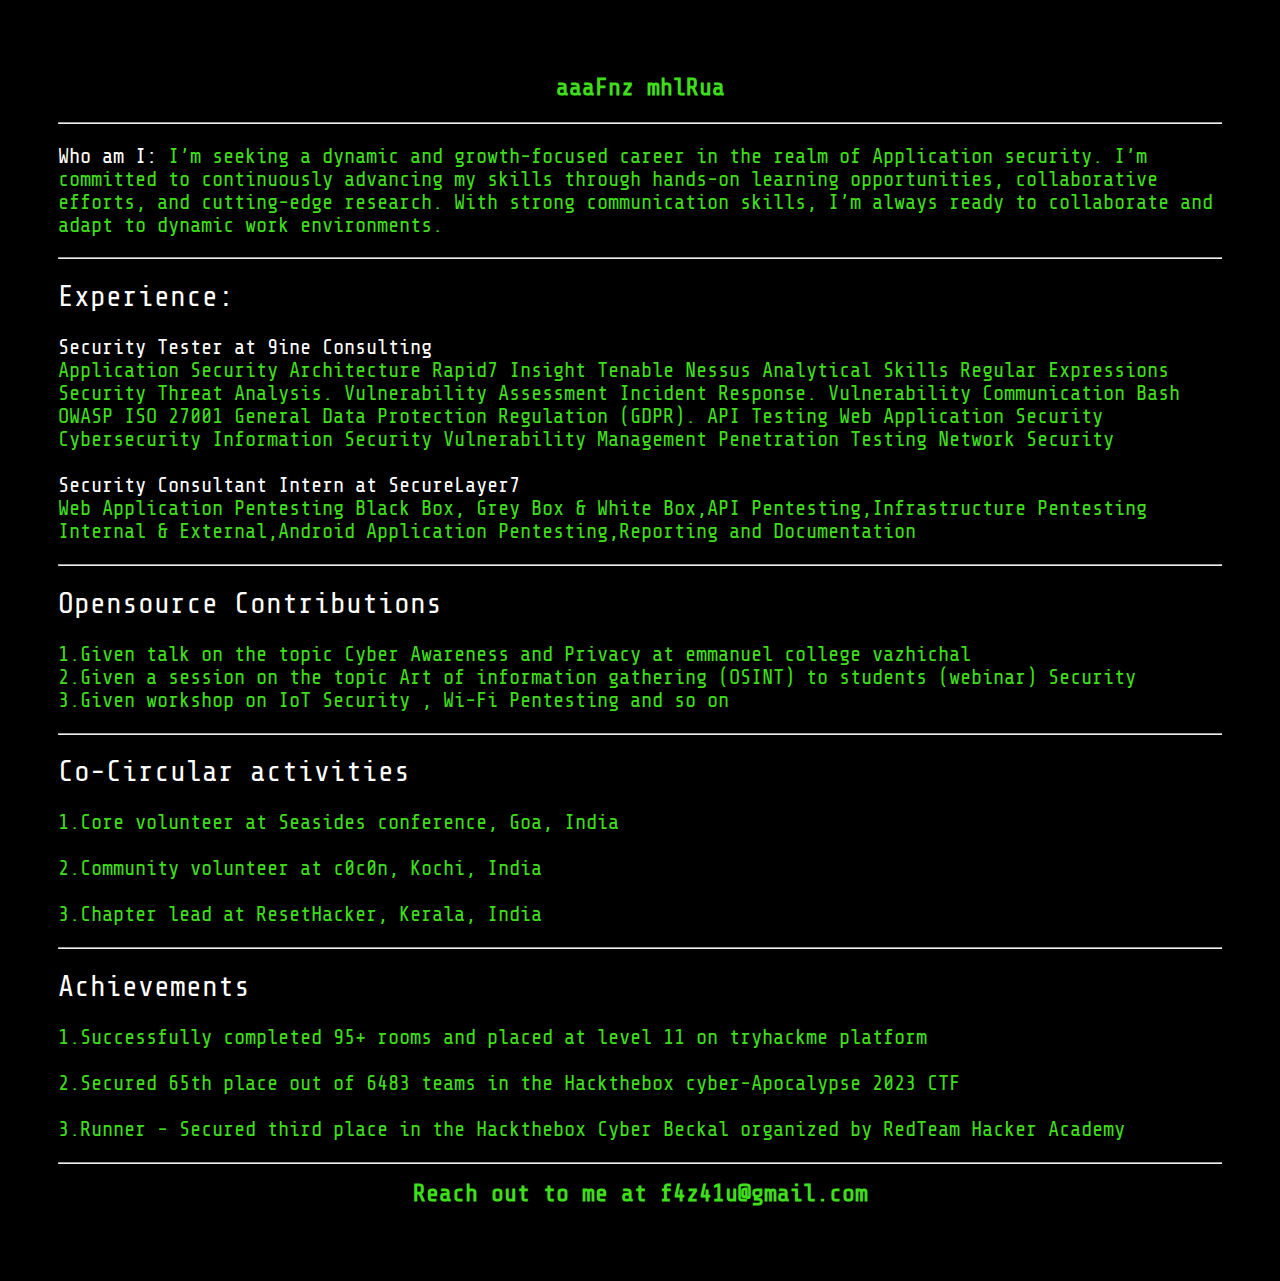
<file: index.html>
<!DOCTYPE html>
<html lang="en">
<head>
  <meta charset="UTF-8">
  <meta name="viewport" content="width=device-width, initial-scale=1.0">
  <title>Fazalu Rahman</title>
  <link rel="stylesheet" href="style.css">
 
  <script>
    
    document.addEventListener('DOMContentLoaded', function () {
      const originalName = "Fazalu Rahman";
      const h1Element = document.querySelector('h1');

      function shuffleString(str) {
        const arr = str.split('');
        for (let i = arr.length - 1; i > 0; i--) {
          const j = Math.floor(Math.random() * (i + 1));
          [arr[i], arr[j]] = [arr[j], arr[i]];
        }
        return arr.join('');
      }

      function updateHackerName() {
        h1Element.textContent = shuffleString(originalName);
      }

     
      const intervalId = setInterval(updateHackerName, 100);

     
      setTimeout(function () {
        clearInterval(intervalId); 
        h1Element.textContent = originalName;
      }, 1000); 
    });
  </script>
</head>
<body>
  <h1 class="main-head">Fazalu Rahman</h1>

  <p class="main-para">
    <hr>
  </p>

  <p class="main-para">
    <span class="head-span"> Who am I:</span>  I’m seeking a dynamic and growth-focused career in the realm of Application security. I’m committed to continuously advancing my skills through
    hands-on learning opportunities, collaborative efforts, and cutting-edge research. With strong communication skills, I’m always ready to collaborate
    and adapt to dynamic work environments.
  </p>

  <hr>

  <p class="main-para">
   <span class="main-span">Experience:</span>  <br> <br>
    <span class="head-span"> Security Tester at 9ine Consulting </span><br>
    Application Security Architecture Rapid7 Insight
    Tenable Nessus Analytical Skills Regular Expressions Security
    Threat Analysis. Vulnerability Assessment Incident Response.
    Vulnerability Communication Bash OWASP ISO 27001
    General Data Protection Regulation (GDPR). API Testing Web
    Application Security Cybersecurity Information Security
    Vulnerability Management Penetration Testing Network
    Security <br> <br>
    <span class="head-span">Security Consultant Intern at SecureLayer7</span> <br>
    Web Application Pentesting Black Box, Grey Box & White Box,API Pentesting,Infrastructure Pentesting Internal & External,Android Application Pentesting,Reporting and Documentation
  </p>
  <hr>
  
  <p class="main-para">
    <span class="main-span">Opensource Contributions</span>  <br> <br>
     
     1.Given talk on the topic Cyber Awareness and
     Privacy at emmanuel college vazhichal <br>
     2.Given a session on the topic Art of information
     gathering (OSINT) to students (webinar)
     Security <br>
     3.Given workshop on IoT Security , Wi-Fi Pentesting
     and so on
   </p>
   <hr>
   <p class="main-para">
    <span class="main-span">Co-Circular activities</span>  <br> <br>
     
     1.Core volunteer at Seasides conference, Goa, India <br> <br>
     2.Community volunteer at c0c0n, Kochi, India <br> <br>
     3.Chapter lead at ResetHacker, Kerala, India
   </p>
   <hr>
   <p class="main-para">
    <span class="main-span">Achievements</span>  <br> <br>
     
     1.Successfully completed 95+ rooms and placed at level 11 on tryhackme platform <br> <br>
     2.Secured 65th place out of 6483 teams in the Hackthebox cyber-Apocalypse 2023 CTF <br> <br>
     3.Runner - Secured third place in the Hackthebox Cyber Beckal organized by RedTeam Hacker Academy
   </p>
   <hr>
   <h1 class="main-head">Reach out to me at f4z41u@gmail.com</h1>
</body>
</html>
</file>
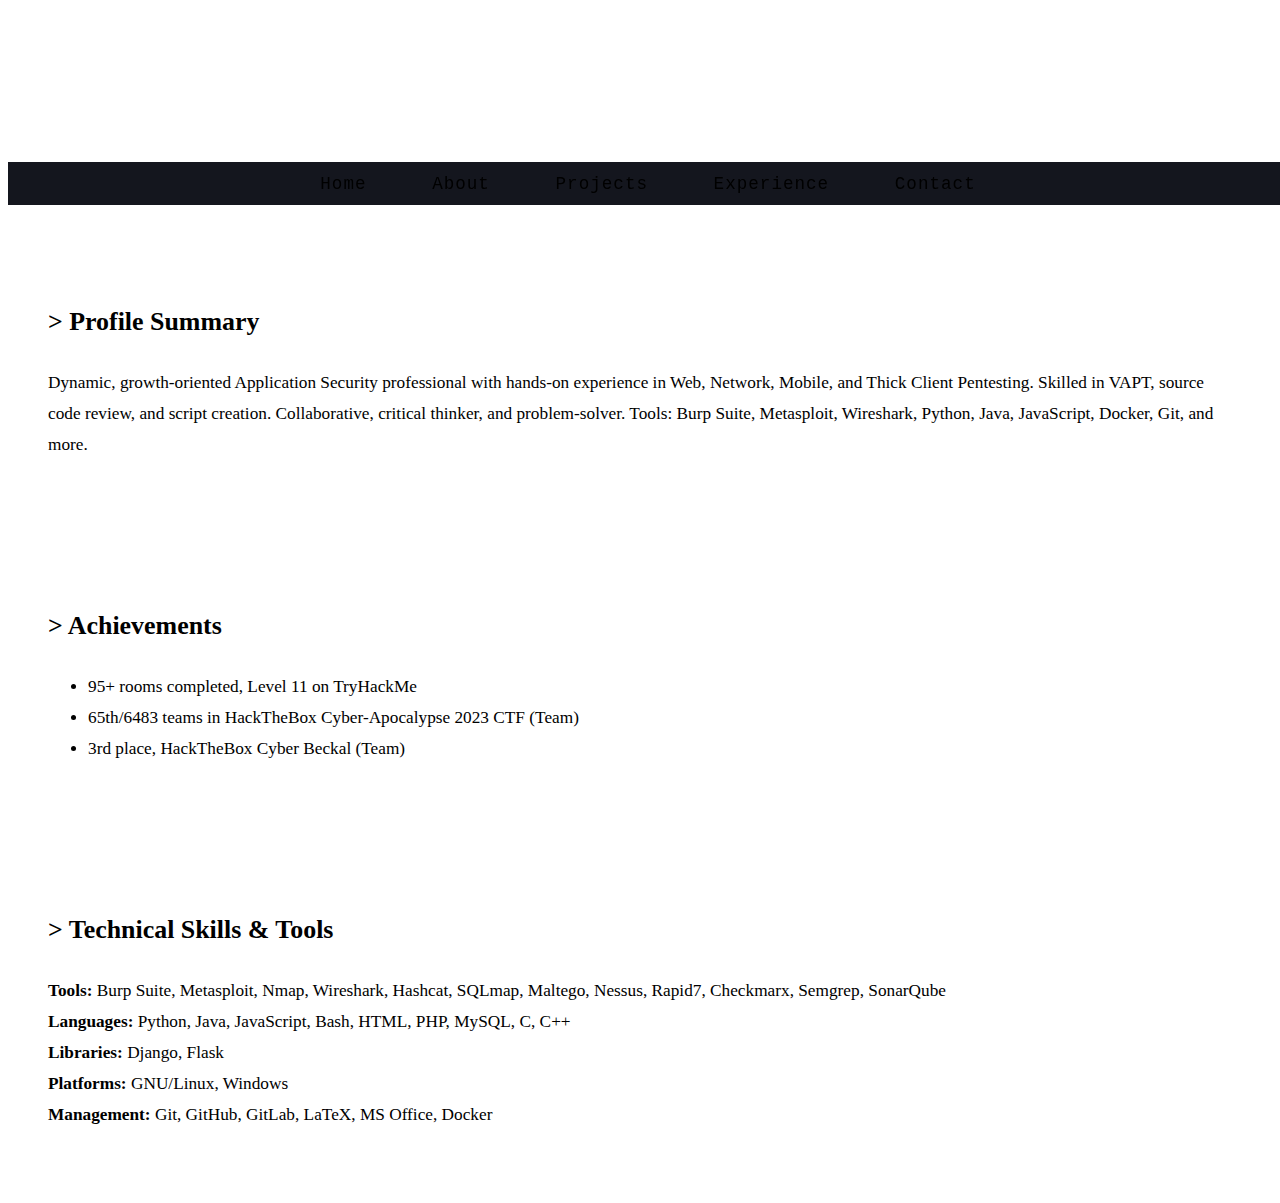
<file: about.html>
<!DOCTYPE html>
<html lang="en">
<head>
  <meta charset="UTF-8">
  <meta name="viewport" content="width=device-width, initial-scale=1.0">
  <title>About | Fazalu Rahman</title>
  <link rel="stylesheet" href="assets/style.css">
</head>
<body>
  <canvas id="matrix-bg"></canvas>
  <nav class="navbar">
    <a href="index.html">Home</a>
    <a href="about.html" class="active">About</a>
    <a href="projects.html">Projects</a>
    <a href="experience.html">Experience</a>
    <a href="contact.html">Contact</a>
  </nav>
  <div class="overlay">
    <main>
      <section class="profile-summary terminal">
        <h2>&gt; Profile Summary</h2>
        <p>Dynamic, growth-oriented Application Security professional with hands-on experience in Web, Network, Mobile, and Thick Client Pentesting. Skilled in VAPT, source code review, and script creation. Collaborative, critical thinker, and problem-solver. Tools: Burp Suite, Metasploit, Wireshark, Python, Java, JavaScript, Docker, Git, and more.</p>
      </section>
      <section class="achievements terminal">
        <h2>&gt; Achievements</h2>
        <ul>
          <li>95+ rooms completed, Level 11 on TryHackMe</li>
          <li>65th/6483 teams in HackTheBox Cyber-Apocalypse 2023 CTF (Team)</li>
          <li>3rd place, HackTheBox Cyber Beckal (Team)</li>
        </ul>
      </section>
      <section class="skills terminal">
        <h2>&gt; Technical Skills & Tools</h2>
        <div class="skills-grid">
          <div><strong>Tools:</strong> Burp Suite, Metasploit, Nmap, Wireshark, Hashcat, SQLmap, Maltego, Nessus, Rapid7, Checkmarx, Semgrep, SonarQube</div>
          <div><strong>Languages:</strong> Python, Java, JavaScript, Bash, HTML, PHP, MySQL, C, C++</div>
          <div><strong>Libraries:</strong> Django, Flask</div>
          <div><strong>Platforms:</strong> GNU/Linux, Windows</div>
          <div><strong>Management:</strong> Git, GitHub, GitLab, LaTeX, MS Office, Docker</div>
        </div>
      </section>
    </main>
  </div>
  <script src="assets/script.js"></script>
</body>
</html>
</file>
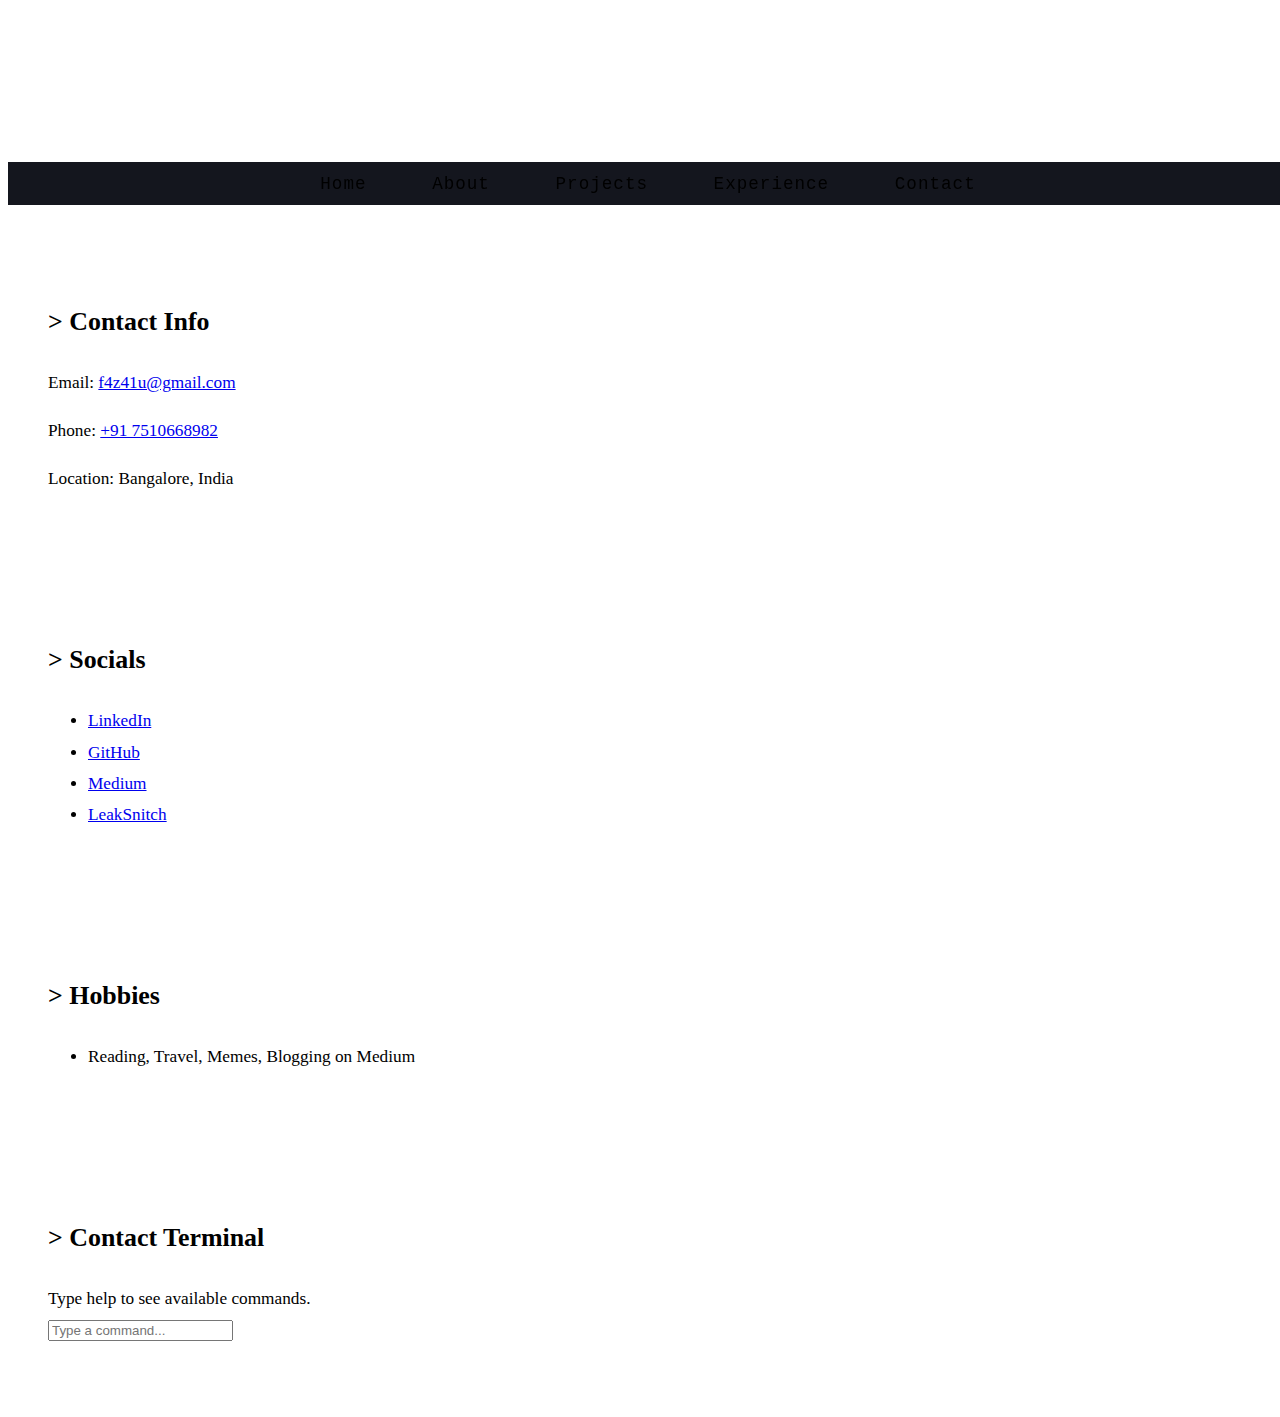
<file: contact.html>
<!DOCTYPE html>
<html lang="en">
<head>
  <meta charset="UTF-8">
  <meta name="viewport" content="width=device-width, initial-scale=1.0">
  <title>Contact | Fazalu Rahman</title>
  <link rel="stylesheet" href="assets/style.css">
</head>
<body>
  <canvas id="matrix-bg"></canvas>
  <nav class="navbar">
    <a href="index.html">Home</a>
    <a href="about.html">About</a>
    <a href="projects.html">Projects</a>
    <a href="experience.html">Experience</a>
    <a href="contact.html" class="active">Contact</a>
  </nav>
  <div class="overlay">
    <main>
      <section class="contact terminal">
        <h2>&gt; Contact Info</h2>
        <p>Email: <a href="mailto:f4z41u@gmail.com">f4z41u@gmail.com</a></p>
        <p>Phone: <a href="tel:+917510668982">+91 7510668982</a></p>
        <p>Location: Bangalore, India</p>
      </section>
      <section class="socials terminal">
        <h2>&gt; Socials</h2>
        <ul>
          <li><a href="https://www.linkedin.com/in/fazalu-rahman/" target="_blank">LinkedIn</a></li>
          <li><a href="https://github.com/f4z41u" target="_blank">GitHub</a></li>
          <li><a href="https://medium.com/@f4z41u" target="_blank">Medium</a></li>
          <li><a href="https://www.leaksnitch.com/" target="_blank">LeakSnitch</a></li>
        </ul>
      </section>
      <section class="hobbies terminal">
        <h2>&gt; Hobbies</h2>
        <ul>
          <li>Reading, Travel, Memes, Blogging on Medium</li>
        </ul>
      </section>
      <section class="terminal-form terminal">
        <h2>&gt; Contact Terminal</h2>
        <div id="fake-terminal">
          <div class="terminal-output">Type <span class="cmd">help</span> to see available commands.</div>
          <input type="text" id="terminal-input" autocomplete="off" placeholder="Type a command..." />
        </div>
      </section>
    </main>
  </div>
  <script src="assets/script.js"></script>
</body>
</html>
</file>
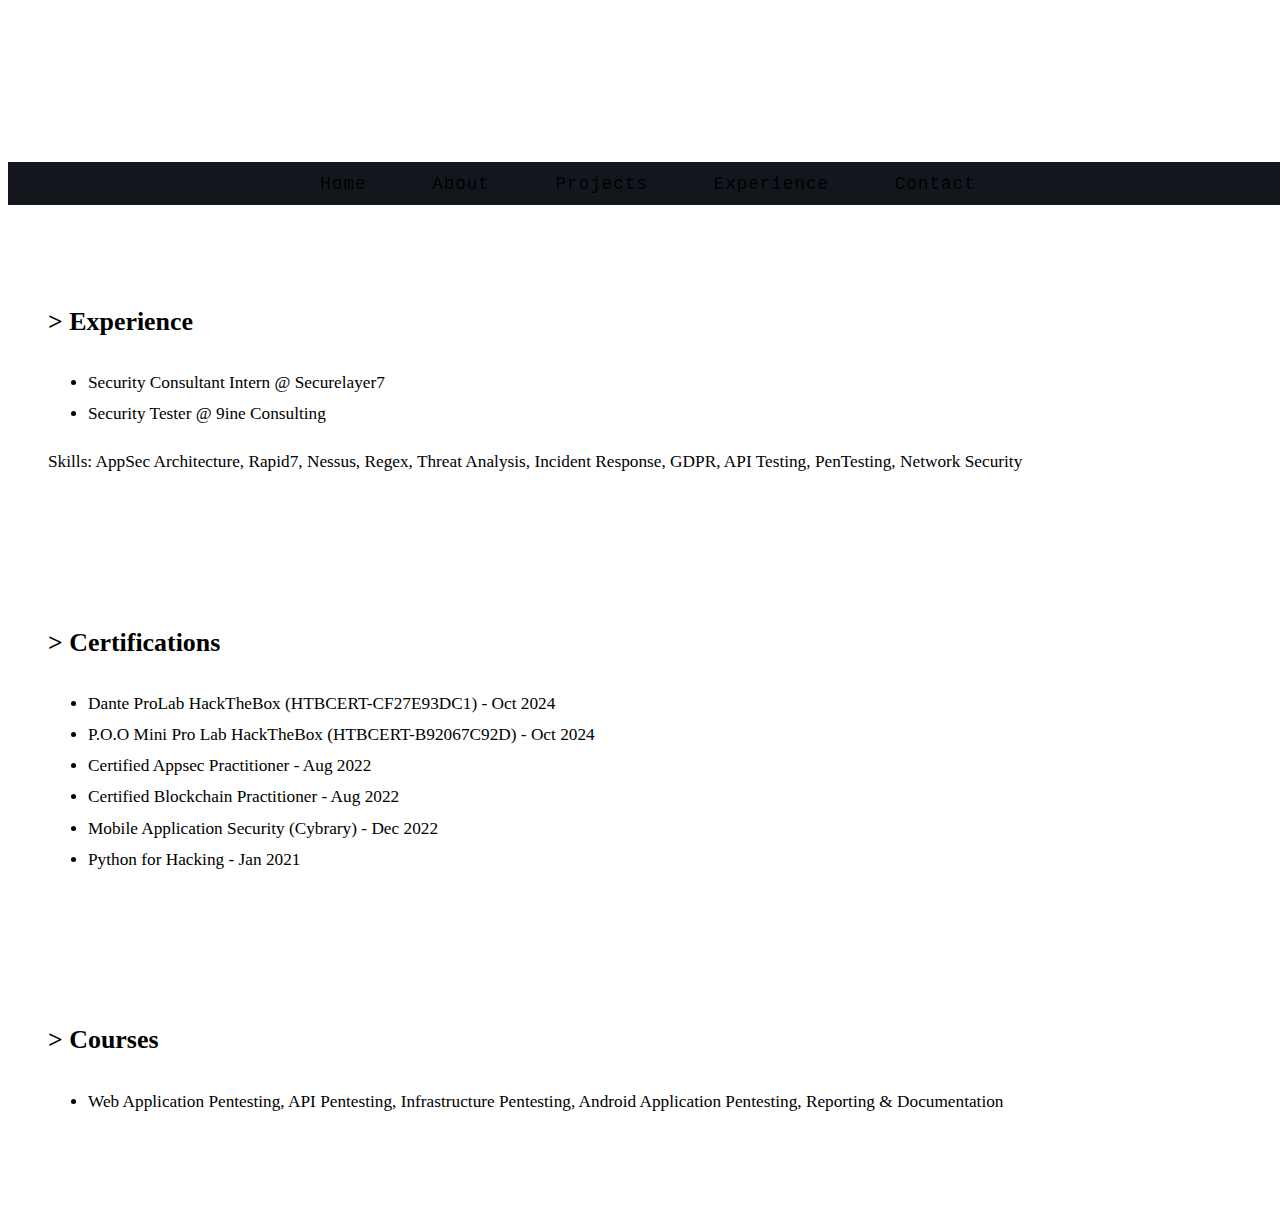
<file: experience.html>
<!DOCTYPE html>
<html lang="en">
<head>
  <meta charset="UTF-8">
  <meta name="viewport" content="width=device-width, initial-scale=1.0">
  <title>Experience | Fazalu Rahman</title>
  <link rel="stylesheet" href="assets/style.css">
</head>
<body>
  <canvas id="matrix-bg"></canvas>
  <nav class="navbar">
    <a href="index.html">Home</a>
    <a href="about.html">About</a>
    <a href="projects.html">Projects</a>
    <a href="experience.html" class="active">Experience</a>
    <a href="contact.html">Contact</a>
  </nav>
  <div class="overlay">
    <main>
      <section class="experience terminal">
        <h2>&gt; Experience</h2>
        <ul>
          <li>Security Consultant Intern @ Securelayer7</li>
          <li>Security Tester @ 9ine Consulting</li>
        </ul>
        <p>Skills: AppSec Architecture, Rapid7, Nessus, Regex, Threat Analysis, Incident Response, GDPR, API Testing, PenTesting, Network Security</p>
      </section>
      <section class="certifications terminal">
        <h2>&gt; Certifications</h2>
        <ul>
          <li>Dante ProLab HackTheBox (HTBCERT-CF27E93DC1) - Oct 2024</li>
          <li>P.O.O Mini Pro Lab HackTheBox (HTBCERT-B92067C92D) - Oct 2024</li>
          <li>Certified Appsec Practitioner - Aug 2022</li>
          <li>Certified Blockchain Practitioner - Aug 2022</li>
          <li>Mobile Application Security (Cybrary) - Dec 2022</li>
          <li>Python for Hacking - Jan 2021</li>
        </ul>
      </section>
      <section class="courses terminal">
        <h2>&gt; Courses</h2>
        <ul>
          <li>Web Application Pentesting, API Pentesting, Infrastructure Pentesting, Android Application Pentesting, Reporting & Documentation</li>
        </ul>
      </section>
    </main>
  </div>
  <script src="assets/script.js"></script>
</body>
</html>
</file>
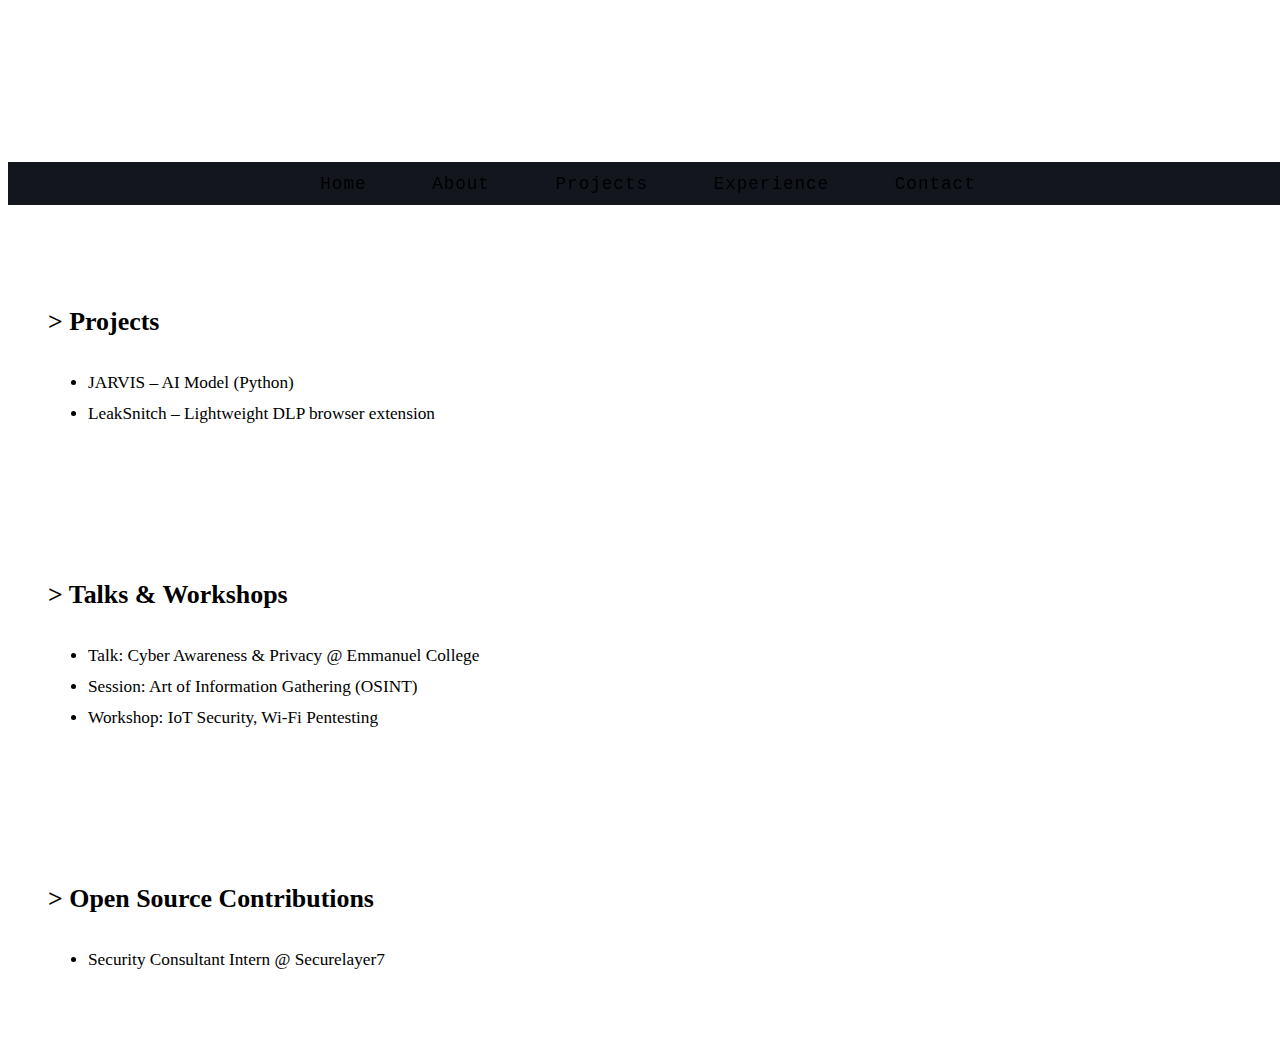
<file: projects.html>
<!DOCTYPE html>
<html lang="en">
<head>
  <meta charset="UTF-8">
  <meta name="viewport" content="width=device-width, initial-scale=1.0">
  <title>Projects | Fazalu Rahman</title>
  <link rel="stylesheet" href="assets/style.css">
</head>
<body>
  <canvas id="matrix-bg"></canvas>
  <nav class="navbar">
    <a href="index.html">Home</a>
    <a href="about.html">About</a>
    <a href="projects.html" class="active">Projects</a>
    <a href="experience.html">Experience</a>
    <a href="contact.html">Contact</a>
  </nav>
  <div class="overlay">
    <main>
      <section class="projects terminal">
        <h2>&gt; Projects</h2>
        <ul>
          <li>JARVIS – AI Model (Python)</li>
          <li>LeakSnitch – Lightweight DLP browser extension</li>
        </ul>
      </section>
      <section class="talks terminal">
        <h2>&gt; Talks & Workshops</h2>
        <ul>
          <li>Talk: Cyber Awareness & Privacy @ Emmanuel College</li>
          <li>Session: Art of Information Gathering (OSINT)</li>
          <li>Workshop: IoT Security, Wi-Fi Pentesting</li>
        </ul>
      </section>
      <section class="opensource terminal">
        <h2>&gt; Open Source Contributions</h2>
        <ul>
          <li>Security Consultant Intern @ Securelayer7</li>
        </ul>
      </section>
    </main>
  </div>
  <script src="assets/script.js"></script>
</body>
</html>
</file>
<file: style.css>
@font-face {
  font-family: "ShareFont"; /* Choose a unique font name */
  src: url("ShareTechMono-Regular.ttf") format("truetype");
}
body {
  background-color: black;
  color: rgb(62, 223, 26);
  font-family: "ShareFont";
  text-align: center;
  padding: 50px;
}
.main-head {
  font-size: 150%;

}
.main-para {
  font-size: 130%;
  text-align: left;
}
.head-span {
    color: white;
}
.sub-span {
    margin-left: 145px;
}
.main-span {
    font-size: 140% ;
    color: white;
}
</file>
<file: assets/style.css>
/* --- Additions for navbar, CTA, and home intro --- */

.navbar {
  position: sticky;
  top: 0;
  width: 100vw;
  background: rgba(15, 17, 26, 0.98);
  display: flex;
  justify-content: center;
  align-items: center;
  z-index: 10;
  box-shadow: 0 2px 24px 0 var(--neon-blue);
  border-bottom: 2px solid var(--neon-green);
  padding: 0.5rem 0;
  font-family: 'Share Tech Mono', monospace;
  animation: flicker 2s infinite alternate;
}
.navbar a {
  color: var(--neon-green);
  text-decoration: none;
  margin: 0 1.5rem;
  font-size: 1.1rem;
  letter-spacing: 1px;
  position: relative;
  transition: color 0.2s, text-shadow 0.2s;
  padding: 0.2em 0.5em;
}
.navbar a.active,
.navbar a:hover {
  color: var(--neon-pink);
  text-shadow: 0 0 8px var(--neon-pink), 0 0 16px var(--neon-blue);
}

.overlay.home-intro {
  display: flex;
  flex-direction: column;
  align-items: center;
  justify-content: center;
  min-height: 90vh;
  text-align: center;
}

.cta {
  margin-top: 2.5rem;
}
.cta-btn {
  background: linear-gradient(90deg, var(--neon-green), var(--neon-blue));
  color: #0f111a;
  font-family: 'Share Tech Mono', monospace;
  font-size: 1.2rem;
  padding: 0.8em 2.2em;
  border: none;
  border-radius: 8px;
  box-shadow: 0 0 24px 2px var(--neon-green);
  cursor: pointer;
  text-decoration: none;
  font-weight: bold;
  letter-spacing: 2px;
  transition: background 0.2s, color 0.2s, box-shadow 0.2s, transform 0.1s;
  animation: flicker 2s infinite alternate;
}
.cta-btn:hover {
  background: linear-gradient(90deg, var(--neon-pink), var(--neon-yellow));
  color: #0f111a;
  box-shadow: 0 0 32px 8px var(--neon-pink);
  transform: scale(1.05) rotate(-1deg);
}

.hacker-alias {
  color: var(--neon-pink);
  font-weight: bold;
  font-size: 1.1em;
  letter-spacing: 1px;
}

.cyber-title {
  color: var(--neon-blue);
  font-size: 1.1rem;
  margin-top: 0.5rem;
  margin-bottom: 1.5rem;
  letter-spacing: 1px;
}

.terminal {
  background: var(--terminal-bg);
  border-left: 4px solid var(--neon-green);
  border-radius: 8px;
  margin: 2.5rem 0;
  padding: 2rem 2.5rem;
  box-shadow: 0 0 32px 4px var(--neon-green) inset, 0 0 12px 2px var(--neon-blue);
  font-size: 1.08rem;
  line-height: 1.8;
  position: relative;
  overflow: hidden;
  transition: box-shadow 0.3s;
}
.terminal:hover {
  box-shadow: 0 0 48px 8px var(--neon-pink) inset, 0 0 24px 4px var(--neon-blue);
}

@media (max-width: 700px) {
  .navbar { flex-direction: column; padding: 0.5rem 0; }
  .navbar a { margin: 0.5rem 0; }
  .overlay.home-intro { padding: 2vw 2vw; }
  .terminal { padding: 1.2rem 0.7rem; margin: 1.2rem 0; }
}
</file>
